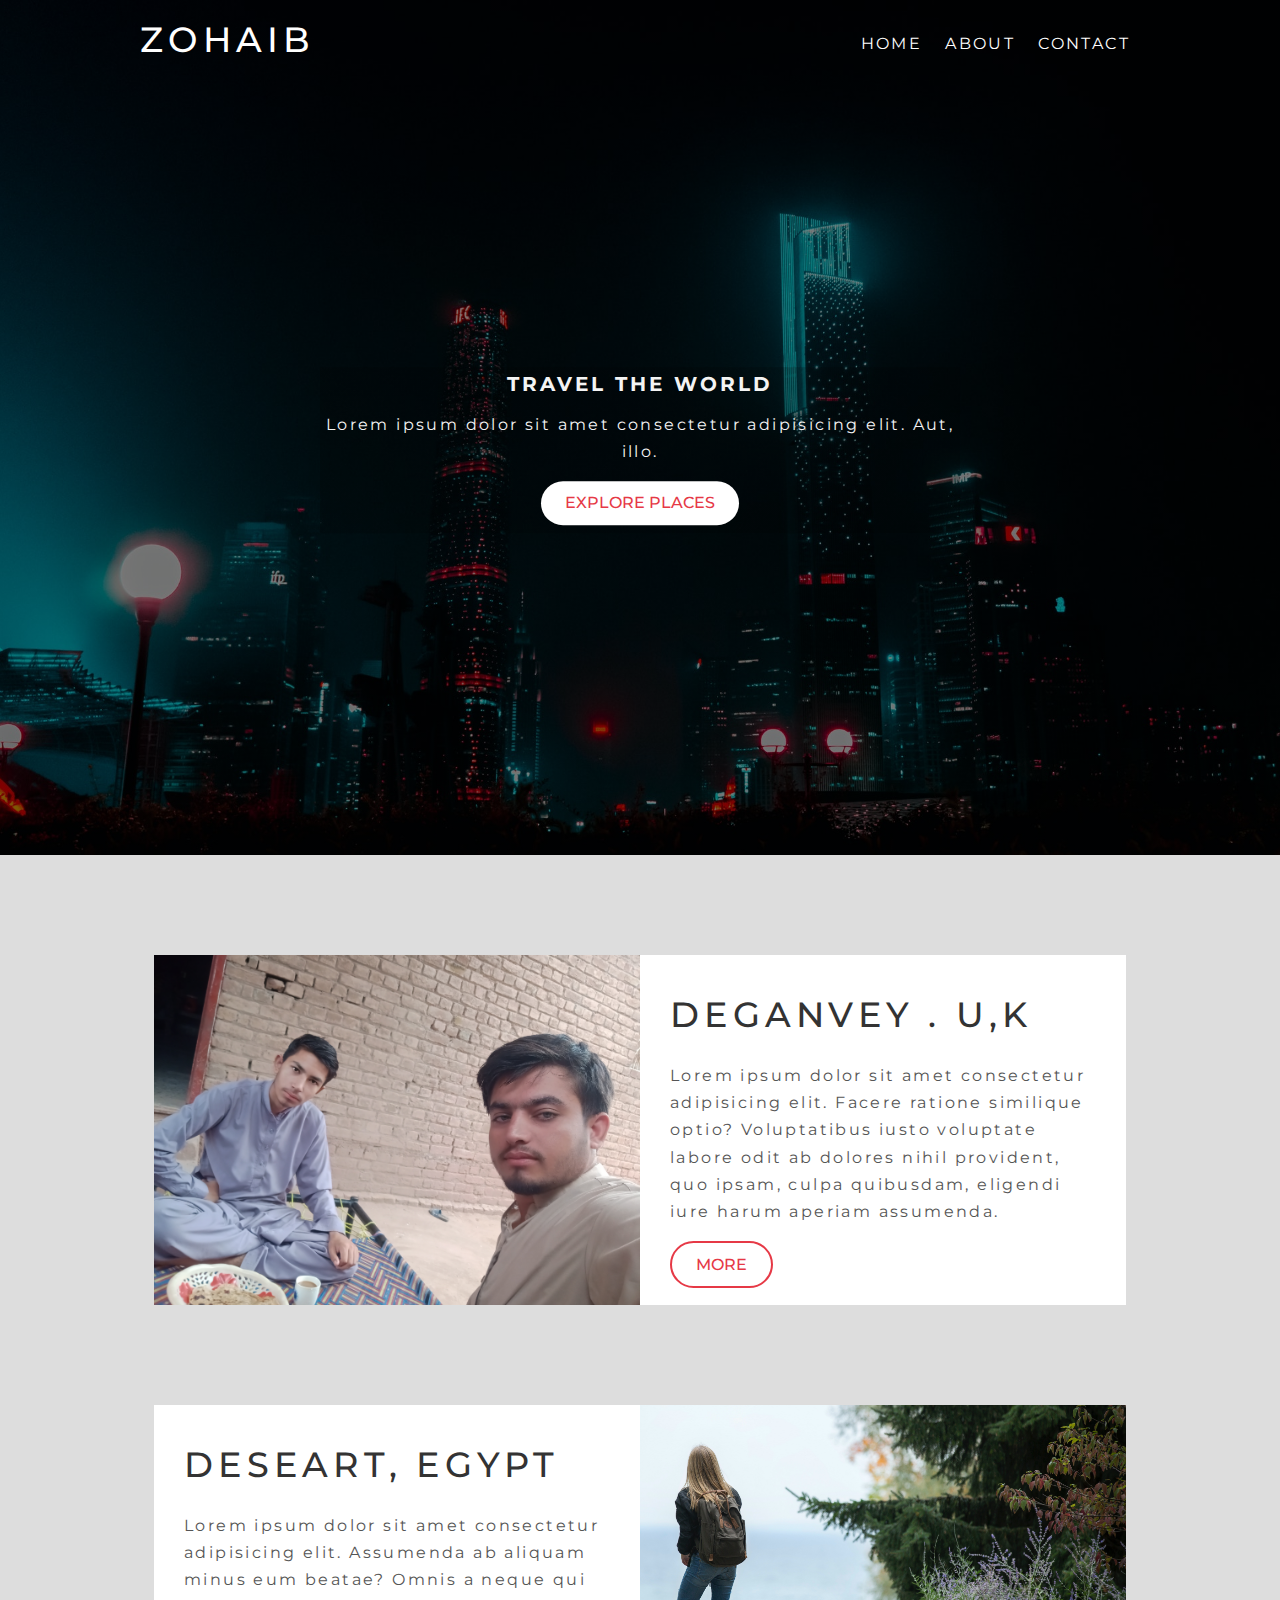
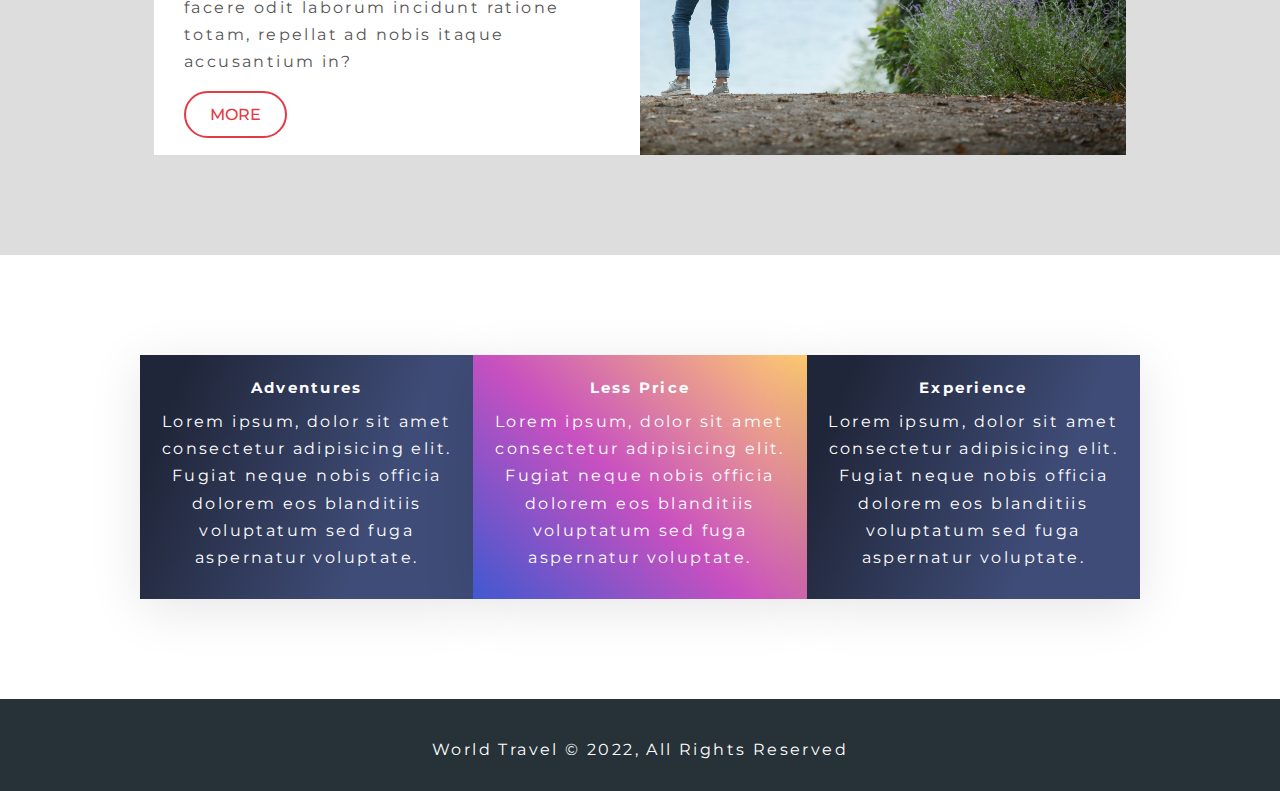
<file: world travel/index.html>
<!DOCTYPE html>
<html lang="en">
<head>
    <link rel="stylesheet" href="./css/style.css">
    <meta charset="UTF-8">
    <meta http-equiv="X-UA-Compatible" content="IE=edge">
    <meta name="viewport" content="width=device-width, initial-scale=1.0">
    <link rel="stylesheet" href="https://cdnjs.cloudflare.com/ajax/libs/font-awesome/6.2.0/css/all.min.css" integrity="sha512-xh6O/CkQoPOWDdYTDqeRdPCVd1SpvCA9XXcUnZS2FmJNp1coAFzvtCN9BmamE+4aHK8yyUHUSCcJHgXloTyT2A==" crossorigin="anonymous" referrerpolicy="no-referrer" />
    <title>itszohaib.com</title>
</head>
<body>

    <!-- #################### Header styling ##################################3 -->
    
    <header class="header" >
        <nav class="navbar">
            <div class="container">

                <h1 class="logo">Zohaib</h1>
    
                <ul class="nav-items">
                    <li class="nav-item"><a href="./index.html">Home</a></li>
                    <li class="nav-item"><a href="./about.html">about</a></li>
                    <li class="nav-item"><a href="./contact.html">contact</a></li>
                </ul>
            </div>
        </nav>

        <div class="header-content">
            <h1 class="text-light" >Travel The world</h1>
            <p class="text-light" >Lorem ipsum dolor sit amet consectetur adipisicing elit. Aut, illo.</p>
            <a href="#Explore-places" class="btn text-red btn-primery cbh md-heading">Explore Places</a>           
        </div>

    </header>

    <!-- ############## Showcase styling ######################### -->

    <section class="showcase" id="Explore-places">
        <div class="container">
            <div class="box box1">

                <div class="img-box">
                    <img src="./img/IMG_20210814_090600.jpg" alt="">
                </div>
                <div class="text-box">
                    <h1 class="lg-heading text-black">DEGANVEY . U,K</h1>
                    <p class="text-gray">Lorem ipsum dolor sit amet consectetur adipisicing elit. Facere ratione similique optio? Voluptatibus iusto voluptate labore odit ab dolores nihil provident, quo ipsam, culpa quibusdam, eligendi iure harum aperiam assumenda.</p>
                    <a href="#" class="btn btn-secondry">More</a>
                </div>

            </div>
            <div class="box box2">

                <div class="img-box">
                    <img src="./img/pexels-sebastian-arie-voortman-214575.jpg" alt="">
                </div>
                <div class="text-box">
                    <h1 class="lg-heading text-black h1">DESEART, EGYPT</h1>
                    <p class="text-gray">Lorem ipsum dolor sit amet consectetur adipisicing elit. Assumenda ab aliquam minus eum beatae? Omnis a neque qui facere odit laborum incidunt ratione totam, repellat ad nobis itaque accusantium in?</p>
                    <a href="#" class="btn btn-secondry">More</a>
                </div>

            </div>
        </div>
    </section>

    <!-- ####################### Feature styling ################################## -->

    <section class="feature">
        <div class="container">
            <div class="folder-wrapper">
                <div class="folder folder1">
                    <i class="fa-solid fa-route fa-2x text-red"></i>
                    <h2 class="md-heading">Adventures</h2>
                    <p>Lorem ipsum, dolor sit amet consectetur adipisicing elit. Fugiat neque nobis officia dolorem eos blanditiis voluptatum sed fuga aspernatur voluptate.</p-text-gray>
                </div>
                <div class="folder folder2">
                    <i class="fa-solid fa-strikethrough fa-2x"></i>
                    <h2 class="md-heading">Less Price</h2>
                    <p>Lorem ipsum, dolor sit amet consectetur adipisicing elit. Fugiat neque nobis officia dolorem eos blanditiis voluptatum sed fuga aspernatur voluptate.</p-text-gray>
                </div>
                <div class="folder folder3">
                    <i class="fa-solid fa-user-check fa-2x text-red"></i>
                    <h2 class="md-heading">Experience</h2>
                    <p>Lorem ipsum, dolor sit amet consectetur adipisicing elit. Fugiat neque nobis officia dolorem eos blanditiis voluptatum sed fuga aspernatur voluptate.</p-text-gray>
                </div>
            </div>
        </div>
    </section>

    <!-- ########################### Footer stylng ######################### -->

    <footer class="footer">
        <div class="container">
            <div class="social-media-links">
                <i class="fa-brands fa-facebook fa-4x"></i>
                <i class="fa-brands fa-twitter fa-4x"></i>
                <i class="fa-brands fa-square-instagram fa-4x"></i>
            </div>
            <p>World Travel &copy; 2022, All Rights Reserved</p>
        </div>
    </footer>

</body>
</html>
</file>
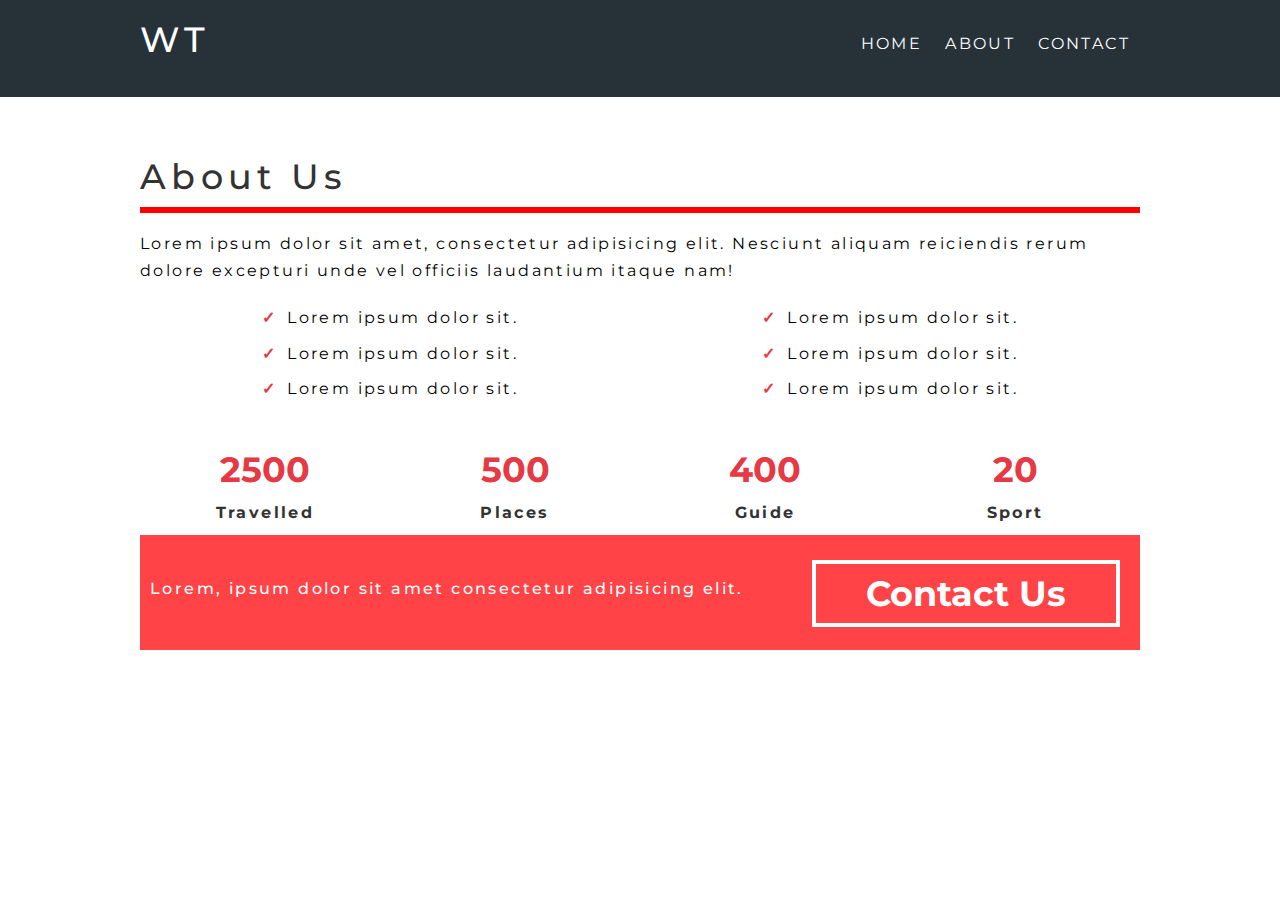
<file: world travel/about.html>
<!DOCTYPE html>
<html lang="en">
    <head>
        <link rel="stylesheet" href="./css/style.css">
        <meta charset="UTF-8">
        <meta http-equiv="X-UA-Compatible" content="IE=edge">
        <meta name="viewport" content="width=device-width, initial-scale=1.0">
        <link rel="stylesheet" href="https://cdnjs.cloudflare.com/ajax/libs/font-awesome/6.2.0/css/all.min.css" integrity="sha512-xh6O/CkQoPOWDdYTDqeRdPCVd1SpvCA9XXcUnZS2FmJNp1coAFzvtCN9BmamE+4aHK8yyUHUSCcJHgXloTyT2A==" crossorigin="anonymous" referrerpolicy="no-referrer" />
        <title>itszohaib.com</title>
    </head>
<body>
    <nav class="navbar bg-color">
        <div class="container">

            <h1 class="logo">wt</h1>

            <ul class="nav-items">
                <li class="nav-item"><a href="./index.html">Home</a></li>
                <li class="nav-item"><a href="./about.html">about</a></li>
                <li class="nav-item"><a href="./contact.html">contact</a></li>
            </ul>
        </div>
    </nav>

    <section class="about">
        <div class="container">
            <h1 class="lg-heading text-black line">About Us</h1>
            <p>Lorem ipsum dolor sit amet, consectetur adipisicing elit. Nesciunt aliquam reiciendis rerum dolore excepturi unde vel officiis laudantium itaque nam!</p>

            <div class="tick-head">
                <div class="tick-left">
                    <ul>
                        <li>Lorem ipsum dolor sit.</li>
                        <li>Lorem ipsum dolor sit.</li>
                        <li>Lorem ipsum dolor sit.</li>
                    </ul>
                </div>

                <div class="tick-left">
                    <ul>
                        <li>Lorem ipsum dolor sit.</li>
                        <li>Lorem ipsum dolor sit.</li>
                        <li>Lorem ipsum dolor sit.</li>
                    </ul>
                </div>    
            </div>


            <div class="count">
                <div class="count-items count-item1">
                    <span>2500</span>
                    <p>Travelled</p>
                </div>
                <div class="count-items count-item1">
                    <span>500</span>
                    <p>Places</p>
                </div>
                <div class="count-items count-item1">
                    <span>400</span>
                    <p>Guide</p>
                </div>
                <div class="count-items count-item1">
                    <span>20</span>
                    <p>Sport</p>
                </div>
            </div>

            <div class="banner">
                <div class="text-banner">
                    <p>Lorem, ipsum dolor sit amet consectetur adipisicing elit.</p>
                </div>
                <div class="btn-banner">
                    <a href="./contact.html" class="btn-banner-a">Contact Us</a>
                </div>
            </div>

      </div>
    </section>

</body>
</html>
</file>
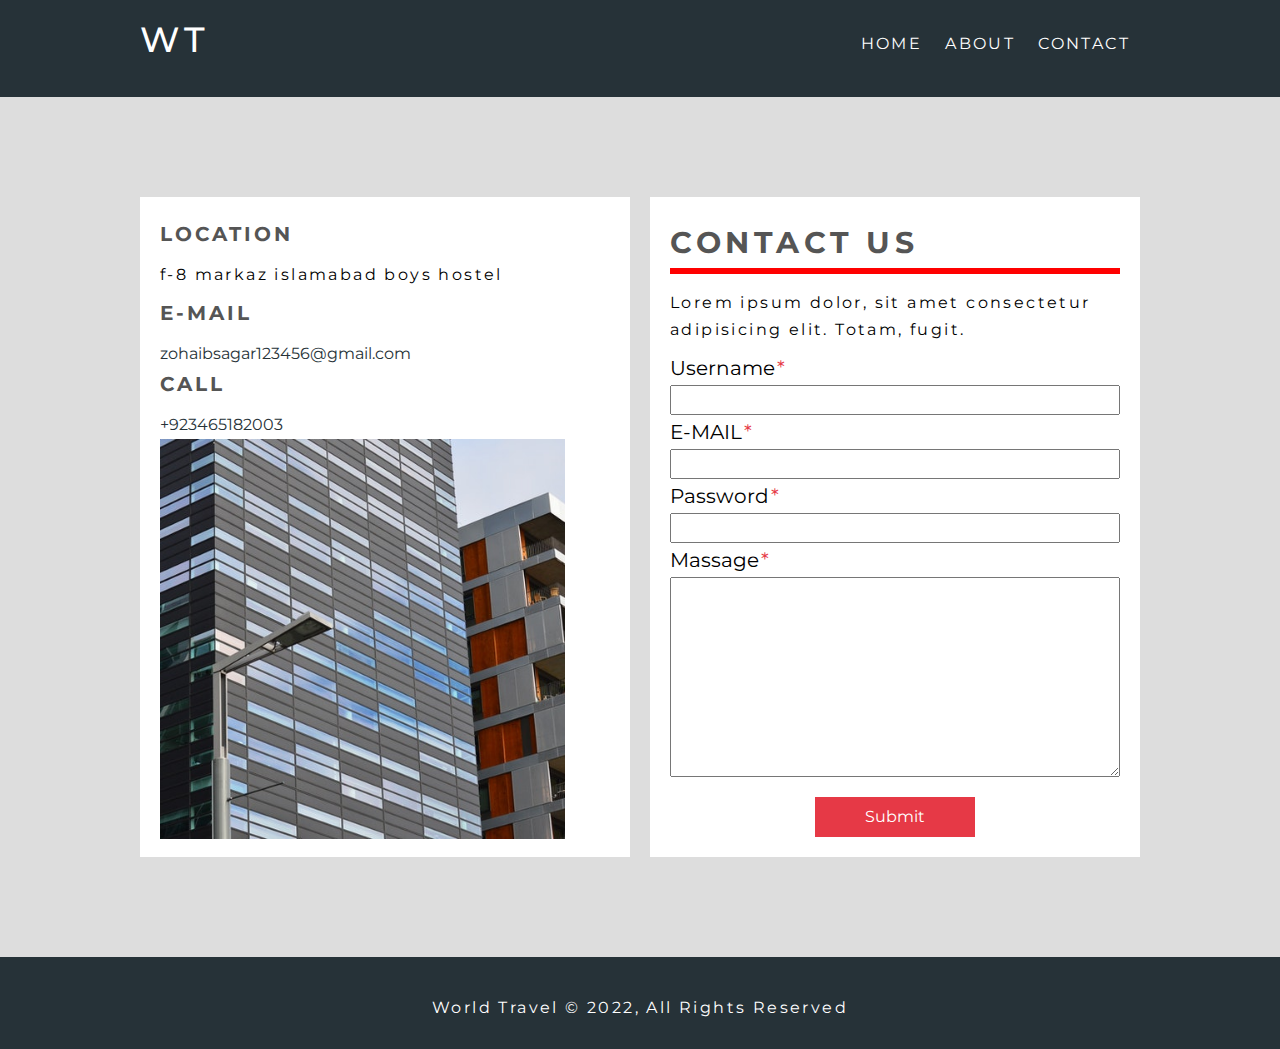
<file: world travel/contact.html>
<!DOCTYPE html>
<html lang="en">
    <head>
        <link rel="stylesheet" href="./css/style.css">
        <meta charset="UTF-8">
        <meta http-equiv="X-UA-Compatible" content="IE=edge">
        <meta name="viewport" content="width=device-width, initial-scale=1.0">
        <link rel="stylesheet" href="https://cdnjs.cloudflare.com/ajax/libs/font-awesome/6.2.0/css/all.min.css" integrity="sha512-xh6O/CkQoPOWDdYTDqeRdPCVd1SpvCA9XXcUnZS2FmJNp1coAFzvtCN9BmamE+4aHK8yyUHUSCcJHgXloTyT2A==" crossorigin="anonymous" referrerpolicy="no-referrer" />
        <title>itszohaib.com</title>
    </head>
<body>
    
    <nav class="navbar bg-color">
        <div class="container">

            <h1 class="logo">wt</h1>

            <ul class="nav-items">
                <li class="nav-item"><a href="./index.html">Home</a></li>
                <li class="nav-item"><a href="./about.html">about</a></li>
                <li class="nav-item"><a href="./contact.html">contact</a></li>
            </ul>
        </div>
    </nav>

    <section class="contact-page">
        <div class="container">
            <div class="contact-page-data">
                <div class="contact-compeny">
                    
                    <h1> <i class="fa-solid fa-location-dot fa-2x text-red"></i> LOCATION</h1>
                    <p>f-8 markaz islamabad boys hostel</p>
                    
                    <h1> <i class="fa-regular fa-envelope fa-2x text-red"></i> E-MAIL</h1>
                    <a href="zohaibsagar123456@gmail.com">zohaibsagar123456@gmail.com</a>
                    <br>
                    
                    <h1> <i class="fa-solid fa-phone fa-2x text-red"></i> CALL</h1>
                    <a href="+923465182003">+923465182003</a>
                    <img src="./img/company-img.jpg" alt="">
                </div>

                <form action="" class="form">
                    <h1>CONTACT US</h1>
                    <p>Lorem ipsum dolor, sit amet consectetur adipisicing elit. Totam, fugit.</p>

                    <label for="username">Username</label>
                    <br>
                    <input type="text" id="username">
                    <br>
                    <label for="email">E-MAIL</label>
                    <br>
                    <input type="email" required id="email">
                    <br>
                    <label for="password">Password</label>
                    <br>
                    <input type="password" id="password">
                    <br>
                    <label for="massage">Massage</label>
                    <br>
                    <textarea name="" id="massage" cols="30" rows="10"></textarea>
                    <div class="batana">
                        <a href="#">Submit</a>
                    </div>
                </form>

            </div>
        </div>
    </section>

    <footer class="footer">
        <div class="container">
            <div class="social-media-links">
                <i class="fa-brands fa-facebook fa-4x"></i>
                <i class="fa-brands fa-twitter fa-4x"></i>
                <i class="fa-brands fa-square-instagram fa-4x"></i>
            </div>
            <p>World Travel &copy; 2022, All Rights Reserved</p>
        </div>
    </footer>

</body>
</html>
</file>
<file: world travel/css/style.css>
@import url('https://fonts.googleapis.com/css2?family=Montserrat:wght@300;400;500;700&display=swap');

body{
    font-family: 'Montserrat', sans-serif;
    line-height: 1.7;
    
}

html{
    font-size: 62.5%;
}

*{
    padding: 0px;
    margin: 0px;
    box-sizing: border-box;
}

/* ################################# html element styling ############################# */

ul li{
    list-style: none;
}

a{
    font-size: 1.6rem;
    text-decoration: none;
}

p, li{
    font-size: 1.6rem;
    margin-bottom: 0.5em;
    letter-spacing: 0.15em;
}

h1, h2, h3{
    margin-bottom: 0.5em;
    letter-spacing: 0.15em;
    font-weight: 500;
}

/* ############################# Utility classes ############################ */

.container{
    max-width: 1000px;
    width: 90%;
    margin: 0 auto;
}

.lg-heading{
    font-size: 3.5rem;
}

.md-headig{
    font-size: 2.2rem;
}

.text-red{
    color: #e63946;
}

.text-light{
    color: #f4f4f4;
}

.text-black{
    color: #333;
}

.text-gray{
    color: #555;
}

.btn{
    /* border: 2px solid red; */
    display: inline-block;
    font-weight: 500;
    padding: 0.5em 1.5em;
    margin: 0.5em 0;
    text-transform: uppercase;
}

.btn-primery{
    background-color: #fff;
    border-radius: 10em;
}

.btn-secondry{
    border: 2px solid #e63946;
    border-radius: 10em;
    color: #e63946;
}

.bg-color{
    background-color: #263238;
}




/* ######################## Header / navbar ############################ */

.header{
    height: 95vh;
    /* border: 2px solid red; */
    background:linear-gradient(rgb(0,0,0,0.5),rgb(0,0,0,0.5)) , url('../img/header-image.jpg') ;
    background-position: center;
    background-size: cover;
    background-repeat: no-repeat;
}

.navbar{
    /* border: 2px solid white; */
    padding: 1rem;
    position: relative;
}

.navbar .logo,
.navbar .nav-items .nav-item a{
    color: white;
}

.navbar .logo{
    float: left;
    font-size: 3.5rem;
    text-transform: uppercase;
}

.navbar .nav-items{
    margin-top: 1rem;
    float: right;
    margin-top: 1rem;
}

.navbar .nav-items .nav-item{
    /* border: 2px solid red; */
    display: inline-block;
    padding: 1rem;
    text-transform: uppercase;
}

.navbar a{
    padding-bottom: 0.3rem;
}

.navbar a:hover{
    border-bottom: 1px solid #fff;
}

.navbar::after{
    content: "";
    display: block;
    clear: both;

}

.header-content h1{
    text-transform: uppercase;
    font-weight: 700;
}

.header-content{
    /* border: 2px solid red; */
    width: 50%;
    position: absolute;
    top: 50%;
    left: 50%;
    transform: translate(-50%,-50%);
    text-align: center;
    background: linear-gradient(rgb(0,0,0,0.2),rgb(0,0,0,0.2));
}

.cbh:hover{
    background-color: #ddd;
}

/* ######################## SHOWCASE STYLING ######################### */

.showcase{
    /* border: 3px solid red; */
    background-color: #ddd;
    padding: 10rem;
}

.box{
    height: 350px;
    /* border: 2px solid red; */
    background-color: white;
    dowbox-sha: 0px 0px 20px 0px #aaa;
}

.box1 .img-box, .box2 .text-box{
    float: left;
    width: 50%;
}
.box2 .img-box, .box1 .text-box{
    float: right;
    width: 50%;
}

.box .img-box{
    /* border: 2px solid green; */
    height: 100%;
}

.box1{
    margin-bottom: 10rem;
}

.box .text-box{
    /* border: 2px solid rebeccapurple; */
    padding: 3rem;
}

.box .img-box img{
    height: 100%;
    width: 100%;
    object-fit: cover;
    object-position: right;
}

.box a:hover{
    background-color: #e6394775;
    color: white;
}

.box::after{
    content: '';
    display: block;
    clear: both;
}

/* ############################# Feature Stylig ######################## */

.feature{
    /* border: 2px solid red; */
    padding: 10rem 0;
}

.folder-wrapper{
    /* border: 2px solid rebeccapurple; */
}

.folder{
   /* border: 2px solid green; */
   box-shadow: rgba(0, 0, 0, 0.1) 0px 10px 50px;
    
}

.folder h2{
    font-weight: 700;
}

.folder1, .folder2, .folder3{
    float: left;
    width: 33.333%;
    padding: 2rem;
    text-align: center;
}

.folder-wrapper::after{
    content: '';
    display: block;
    clear: both;
}

.folder1, .folder3{
    /* background-color: #363238 ; */
    background-image: linear-gradient( 112.1deg,  rgba(32,38,57,1) 11.4%, rgba(63,76,119,1) 70.2% );
    color: white;
}

.folder2{
    /* background-color: background-color: #4158D0; */
    background-image: linear-gradient(43deg, #4158D0 0%, #C850C0 46%, #FFCC70 100%);
    color: white;
}

/* ############################### footer styling ####################### */

.footer{
    text-align: center;
    background-color: #263238;
    color: white;
    padding: 2rem;
}

.social-media-links i{
    /* border: 2px solid red; */
    margin: 2rem;
}

/* ######################## About Page ######################## */

.about{
    /* border: 2px solid red; */
    padding: 5rem 0;
}

.line::after{
    content: '';
    display: block;
    border-bottom: 6px solid red;
    width: 100%;
}

/* #################### About Tick mark ##################### */

.tick-head{
    /* border: 2px solid red; */
    text-align: center;
    margin-top: 2rem;
}

.tick-left{
    /* border: 2px solid green; */
    float: left;
    width: 50%;
}

.tick-right{
    float: right;
    width: 50%;
}

.tick-head::after{
    content: '';
    display: block;
    clear: both;
}

.tick-head li::before{
    content: '\2713';
    color: #e63946;
    padding-right: 1rem;
    font-weight: bold;
}

/* ###################### About Count ########################## */

.count{
    /* border: 2px solid red; */
    text-align: center;
    margin-top: 3rem;
}

.count-items{
    /* border: 2px solid rebeccapurple; */
}

.count-item1, .count-item2, .count-item3, .count-item4{
    float: left;
    width: 25%;
}

.count::after{
    content: '';
    display: block;
    clear: both;
}

.count span{
    color: #e63946;
    font-size: 3.5rem;
    font-weight: 700;
}

.count p{
    font-weight: 700;
    color: #333;
}

/* #################### About page banner ######################### */
.banner{
    /* border: 2px solid red;
    background-color: #e63946; */
    background-color: rgba(255, 0, 4, 0.736); 
    color: rgba(255, 0, 4, 0.661);
    padding: 1rem;
}

.text-banner{
    float: left;
}

.btn-banner{
    float: right;
    /* border: 2px solid rebeccapurple; */
}

.banner::after{
    content: '';
    display: block;
    clear: both;
}

.btn-banner-a{
    color: white;
    font-size: 3.5rem;
    display: inline-block;
    border: 4px solid white;
    padding: 0rem 5rem;
    font-weight: 700;
    margin-top: 1.5rem;
    margin-right: 1rem;
}

.text-banner p{
    font-weight: 500;
    color: white;
    padding: 3rem 0;
}

/* ###################### Contact page styling ############################# */
.contact-page{
    /* border: 2px solid red; */
    background-color: #ddd;
}

.contact-page-data{
    /* border: 2px solid green; */
    padding: 10rem 0;
}

.contact-compeny{
    /* border: 2px solid rebeccapurple; */
    float: left;
    width: 49%;
    background-color: white;
    padding: 2rem;
    height: 66rem;
}

.contact-compeny h1{
    font-weight: 700;
    color: #555;
}

.contact-compeny a{
    color: #263238;
}

.contact-compeny img{
    max-width: 90%;
    min-height: 40rem;
    object-fit: cover;
}

/* .contact-compeny i{
    display: inline;
    border: 2px solid red;
} */

.form{
    /* border: 2px solid yellowgreen; */
    float: right;
    width: 49%;
    background-color: white;
    padding: 2rem;
    height: 66rem;
}

.contact-page-data::after{
    content: '';
    display: block;
    clear: both;
}

.form h1{
    font-weight: 700;
    color: #555;
    font-size: 3rem;
}

.form h1::after{
    content: "";
    display: block;
    border-bottom: 6px solid red;
}

.form label{
    font-size: 2rem;
}

.form label::after{
    content: '*';
    color: #e63946;
    padding-left: 2px;
    
}

.form input{
    width: 100%;
    height: 3rem;
}

.form textarea{
    width: 100%;
    height: 20rem;
}

.form a{
    display: inline-block;
    text-decoration: none;
    color: white;
    background-color: #e63946;
    padding: 0.6rem 5rem;
    margin: auto;
}

.batana{
    margin-top: 1.5rem;
    text-align: center;
}

/* ######################### Media Queries ##################################  */
@media (max-width: 500px){
    html{
        font-size: 50%;
    }

    .header{
        height: 95vh;
        /* border: 2px solid red; */
        background:linear-gradient(rgb(0,0,0,0.5),rgb(0,0,0,0.5)) , url('../img/pexels-sebastian-arie-voortman-214575.jpg') ;
        background-position: center;
        background-size: cover;
        background-repeat: no-repeat;
    }

    .navbar .nav-items, .navbar .logo{
        float: none;
        display: block;
        width: 100%;
        text-align: center;
    }
/* ######################## Showcase query ############################# */

.showcase{
    /* border: 3px solid red; */
    background-color: #ddd;
    padding: 10rem 0;
}

.box{
    height: auto;
    /* border: 2px solid red; */
    background-color: white;
    box-shadow: 0px 0px 20px 0px #aaa;
}

.box1 .img-box, .box2 .text-box{
    float: none;
    width: 100%;
    text-align: center;
}
.box2 .img-box, .box1 .text-box{
    float: none;
    width: 100%;
    text-align: center;
}

.box .text-box{
    /* border: 2px solid rebeccapurple; */
    padding: 2rem;
}

/* ###################### Feture Query ########################## */
.folder1, .folder2, .folder3{
    float: none;
    width: 100%;
    text-align: center;
}

.folder2, .folder3{
    margin-top: 5rem;
}

.folder{
    /* border: 2px solid green; */
    box-shadow: none;
    box-shadow: 0px 0px 20px 0px #aaa;
     
 }

/* ###################### ABout Page Query ########################## */
.text-banner{
    float: none;
    width: 100%;
    text-align: center;
}

.btn-banner{
    float: none;
    width: 100%;
    text-align: center;
}

/* ########################## Contact page Query ################################# */
.contact-compeny{
    float: none;
    width: 100%;
}

.form{
    /* border: 2px solid yellowgreen; */
    float: none;
    width: 100%;
    margin-top: 10rem;
}

.form a{
    margin-left: 17rem;
}

}

/* ############################## 501 to 768 ###########################################################  */

@media (min-width:501px) and (max-width: 768px){
    html{
        font-size: 8px;
    }

    p{
        font-size: 1.6rem;
    }

    .navbar .nav-items, .navbar .logo{
        float: none;
        display: block;
        width: 100%;
        text-align: center;
    }

    .header-content{
        width: 80%;
    }

    .header-content a{
        margin-top: 2rem;
    }
/* ######################## Showcase query ############################# */

.showcase{
    /* border: 3px solid red; */
    background-color: #ddd;
    padding: 10rem 0;
}

.box{
    height: auto;
    /* border: 2px solid red; */
    background-color: white;
    box-shadow: 0px 0px 20px 0px #aaa;
}

.box1 .img-box, .box2 .text-box{
    float: none;
    width: 100%;
    text-align: center;
}
.box2 .img-box, .box1 .text-box{
    float: none;
    width: 100%;
    text-align: center;
}

.box .text-box{
    /* border: 2px solid rebeccapurple; */
    padding: 2rem;
}

/* ###################### Feture Query ########################## */
.folder1, .folder2, .folder3{
    float: none;
    width: 100%;
    text-align: center;
}

.folder2, .folder3{
    margin-top: 5rem;
}

.folder{
    /* border: 2px solid green; */
    box-shadow: none;
    box-shadow: 0px 0px 20px 0px #aaa;
     
 }

/* ###################### ABout Page Query ########################## */
.text-banner{
    float: none;
    width: 100%;
    text-align: center;
}

.btn-banner{
    float: none;
    width: 100%;
    text-align: center;
}

/* ########################## Contact page Query ################################# */
.contact-compeny{
    /* border: 2px solid rebeccapurple; */
    float: left;
    width: 100%;
    background-color: white;
    padding: 2rem;
    height: auto;
}

.form{
    margin-top: 10rem; */
    /* border: 2px solid yellowgreen; */
    float: none;
    width: 100%;
    background-color: white;
    padding: 2rem;
    height: auto;
}
}

/* ######################################################################################  */

@media (min-width: 769px) and (max-width: 1200px){
    html{
        font-size: 8px;
    }

    .box1 .text-box{
        padding: 2.4rem;
    }

    .text-box h1{
        font-size: 2rem;
        font-weight: 700;
    }


}
</file>
